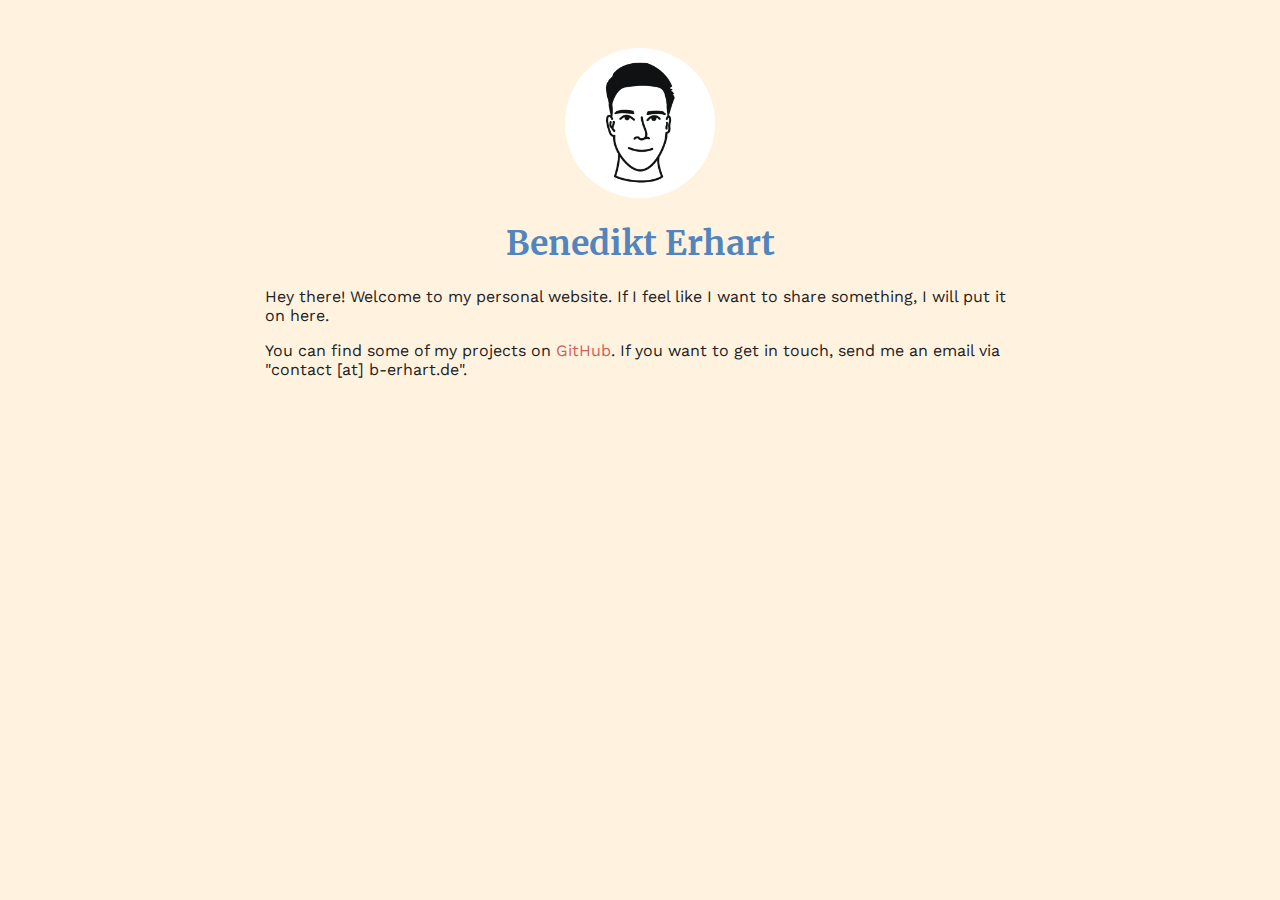
<file: index.html>
<!DOCTYPE html>

<html>
    <head>
        <meta charset="utf-8"/>
        <meta name="viewport" content="width=device-width,initial-scale=1.0"/>

        <title>Benedikt Erhart</title>

        <meta name="author" content="Benedikt Erhart"/>
        <meta name="description" content="Benedikt Erhart's personal website"/>

        <link rel="stylesheet" href="/css/style.css"/>
        <link rel="icon" type="image/x-icon" href="/favicon.ico"/>
    </head>

    <body>
        <img alt="Potrait" width="150px" height="150px" src="/assets/simple_potrait.png"/>
        <h1>Benedikt Erhart</h1>
        <p>Hey there! Welcome to my personal website. If I feel like I want to share something, I will put it on here.</p>
        <p>You can find some of my projects on <a href="https://github.com/b-erhart">GitHub</a>. If you want to get in touch, send me an email via "contact [at] b-erhart.de".</p>
    </body>
</html>
</file>
<file: css/style.css>
@import url(/css/fonts.css);

:root {
    --color-background: #fff3e0;
    --color-text: #212121;
    --color-accent: #5284bd;
    --color-link: #cd5f58;
}

@media (prefers-color-scheme: dark) {
    :root {
        --color-background: #212121;
        --color-text: #ffffff;
        --color-accent: #5284bd;
        --color-link: #cd5f58;
    }
}

body {
    background: var(--color-background);
    color: var(--color-text);
    font-family: Work Sans, sans-serif;
    margin: auto;
    padding: 1.5rem;
    max-width: 750px;
}

h1 {
    text-align: center;
    color: var(--color-accent);
    font-family: Merriweather, serif;
    font-weight: bold;
    font-size: 2.1em;
}

a {
    text-decoration: none;
    color: var(--color-link);
}

a:hover {
    text-decoration: underline;
}

img {
    display: block;
    margin: 1.5rem auto;
}
</file>
